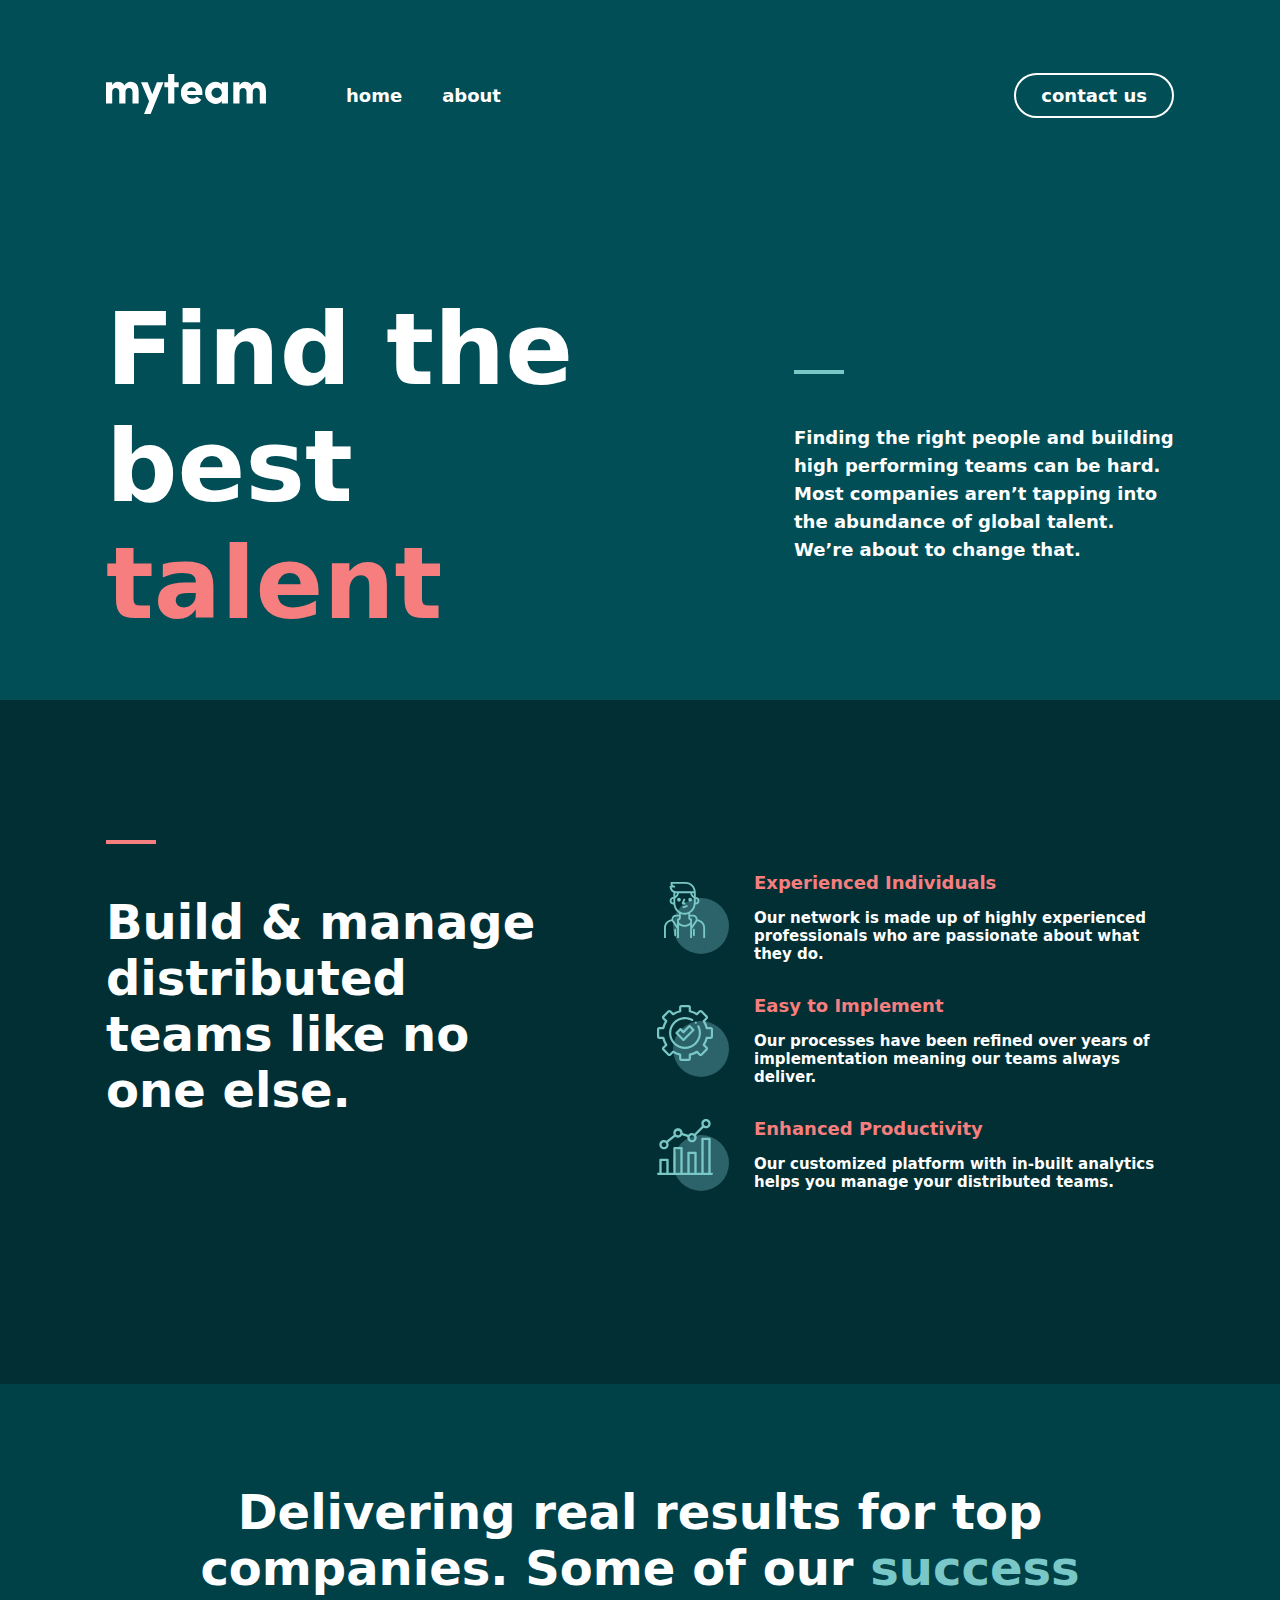
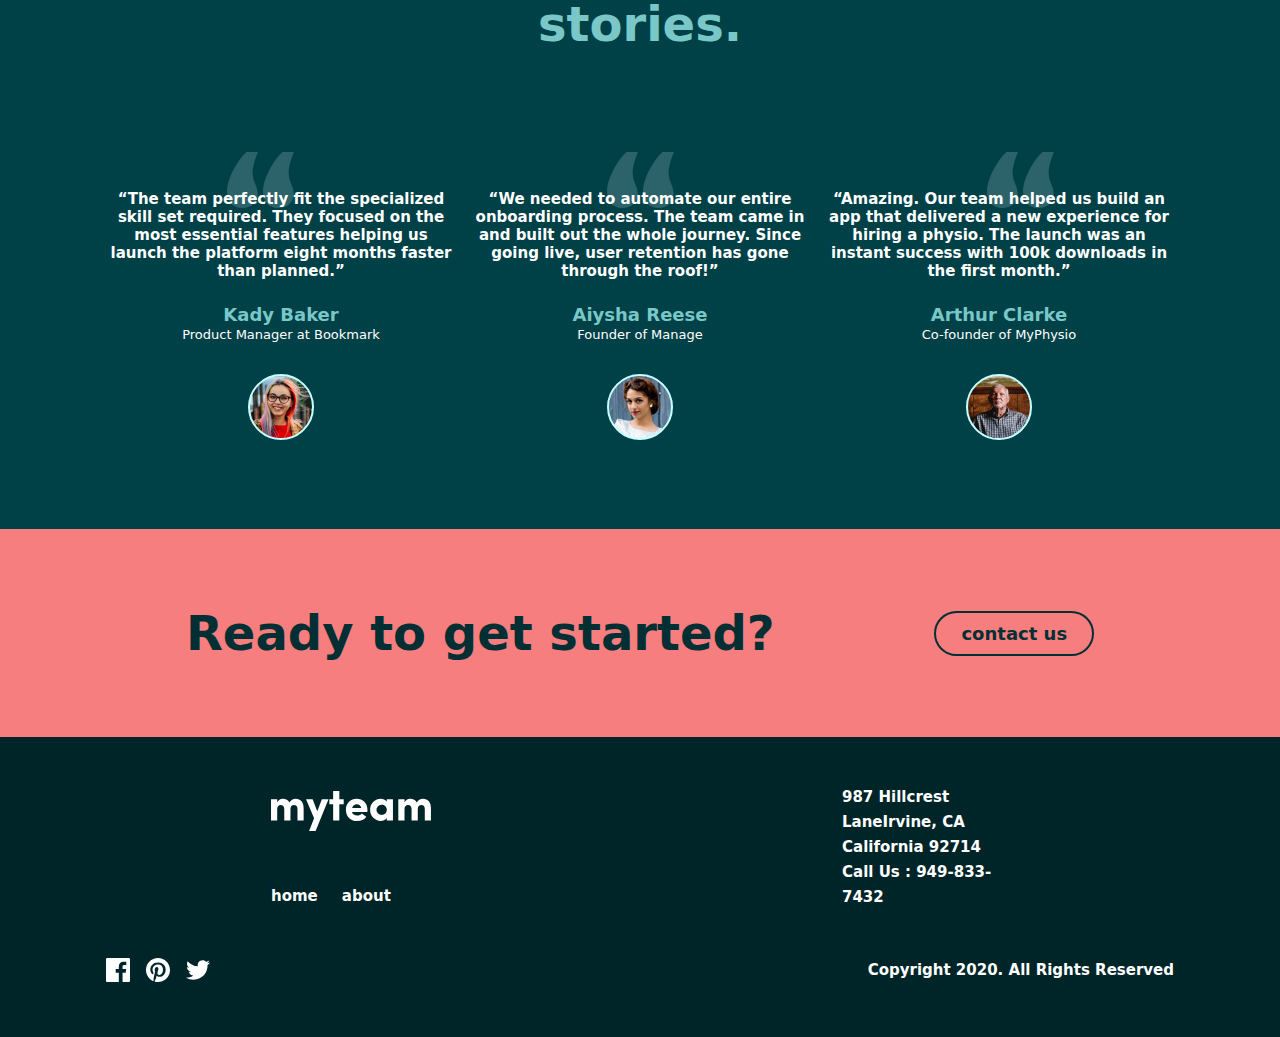
<file: index.html>
<!DOCTYPE html>
<html lang="en">
<head>
    <meta charset="UTF-8">
    <meta name="viewport" content="width=device-width, initial-scale=1.0">
    <title>myteam-home</title>
    <link rel="stylesheet" href="./css/main.min.css">
</head>
<body>
    <header class="header" id="header">
        <div class="container">
            <nav class="navbar">
                <div class="navbar__all">
                    <div class="navbar__logo">
                        <img src="./assets/logo.svg" alt="">
                    </div>
                    <ul class="navbar__collection">
                        <li>
                            <a href="./index.html">home</a>
                        </li>
                        <li>
                            <a href="./index2.html">about</a>
                        </li>
                    </ul>
                </div>
                <a href="./index3.html"><button>contact us</button></a>
                <div class="icon">
                    <svg class="w-[30px] h-[30px] text-gray-800 dark:text-white" aria-hidden="true" xmlns="http://www.w3.org/2000/svg" width="24" height="24" fill="none" viewBox="0 0 24 24">
                        <path stroke="currentColor" stroke-linecap="round" stroke-width="2" d="M5 7h14M5 12h14M5 17h14"/>
                      </svg>
                      
                </div>                
            </nav>
        </div>

        <section class="hero">
            <div class="container">
                <div class="hero__word">
                    <div class="hero__title">
                        <h2>Find the best <span>talent</span></h2>
                    </div>
                    <div class="hero__text">
                        <div class="rectangle"></div>
                        <p>Finding the right people and building high performing teams can be hard. Most companies aren’t tapping into the abundance of global talent. We’re about to change that.</p>
                    </div>
                </div>
            </div>
        </section>
    </header>

    <main class="main" id="main">
        <section class="middle">
                <div class="container">
                    <div class="middle__all">
                        <div class="all__text">
                            <div class="rectangle"></div>
                            <h3>Build & manage distributed teams like no one else.</h3>
                        </div>
                        <div class="all__title">
                            <div class="title__card">
                                <img src="./assets/icon1.svg" alt="">
                                <div class="text">
                                    <h4>Experienced Individuals</h4>
                                    <p>Our network is made up of highly experienced professionals who are passionate about what they do.</p>
                                </div>
                            </div>
                            <div class="title__card">
                                <img src="./assets/icon2.svg" alt="">
                                <div class="text">
                                    <h4>Easy to Implement</h4>
                                    <p>Our processes have been refined over years of implementation meaning our teams always deliver.</p>
                                </div>
                            </div>
                            <div class="title__card">
                                <img src="./assets/icon3.svg" alt="">
                                <div class="text">
                                    <h4>Enhanced Productivity</h4>
                                    <p>Our customized platform with in-built analytics helps you manage your distributed teams.</p>
                                </div>
                            </div>
                        </div>
                    </div>
            </div>
            </section>
            <section class="content">
                <div class="container">
                    <h2>Delivering real results for top companies. Some of our <span style="color: #79C8C7;">success stories.</span></h2>
                    <div class="content__img">
                        <img src="./assets/“.svg" alt="">
                        <img src="./assets/“.svg" alt="">
                        <img src="./assets/“.svg" alt="">
                    </div>
                    <div class="content__wrapper">
                        <div class="content__text">
                            <p class="skill"> “The team perfectly fit the specialized skill set required. They focused on the most essential features helping us launch the platform eight months faster than planned.”</p>
                            <h3>Kady Baker</h3>
                            <p class="message">Product Manager at Bookmark</p>
                            <img src="./assets/Oval1.svg" alt="">
                        </div>
                        <div class="content__text">
                            <p class="skill">“We needed to automate our entire onboarding process. The team came in and built out the whole journey. Since going live, user retention has gone through the roof!”</p>
                            <h3>Aiysha Reese</h3>
                            <p class="message">Founder of Manage</p>
                            <img src="./assets/Oval2.svg" alt="">
                        </div>
                        <div class="content__text">
                            <p class="skill">“Amazing. Our team helped us build an app that delivered a new experience for hiring a physio. The launch was an instant success with 100k downloads in the first month.”</p>
                            <h3>Arthur Clarke</h3>
                            <p class="message">Co-founder of MyPhysio</p>
                            <img src="./assets/Oval3.svg" alt="">
                        </div>
                    </div>
                </div>
            </section>
            <section class="search">
                <div class="container">
                    <div class="search__wrapper">
                        <div class="search__text">
                            <h3>Ready to get started?</h3>
                        </div>
                        <div class="search__btn">
                            <a href="./index3.html"><button>contact us</button></a>
                        </div>
                    </div>
                </div>
            </section>
    </main>

    <footer class="footer" id="footer">
        <div class="container">
            <div class="footer__wrapper">
                <div class="footer__item">
                    <img src="./assets/logo.svg" alt="">
                    <div class="text">
                        <a href="./index.html">home</a>
                        <a href="./index2.html">about</a>
                    </div>
                </div>
                <div class="footer__text">
                    <p>987  Hillcrest LaneIrvine, CA California 92714 Call Us : 949-833-7432</p>
                </div>
            </div>
            <div class="wrapper">
                <div class="wrapper__icon">
                    <img src="./assets/facebook.svg" alt="">
                    <img src="./assets/pa.svg" alt="">
                    <img src="./assets/twitter.svg" alt="">
                </div>
                <div class="wrapper__text">
                    <p>Copyright 2020. All Rights Reserved</p>
                </div>
            </div>
        </div>
    </footer>
</body>
</html>
</file>
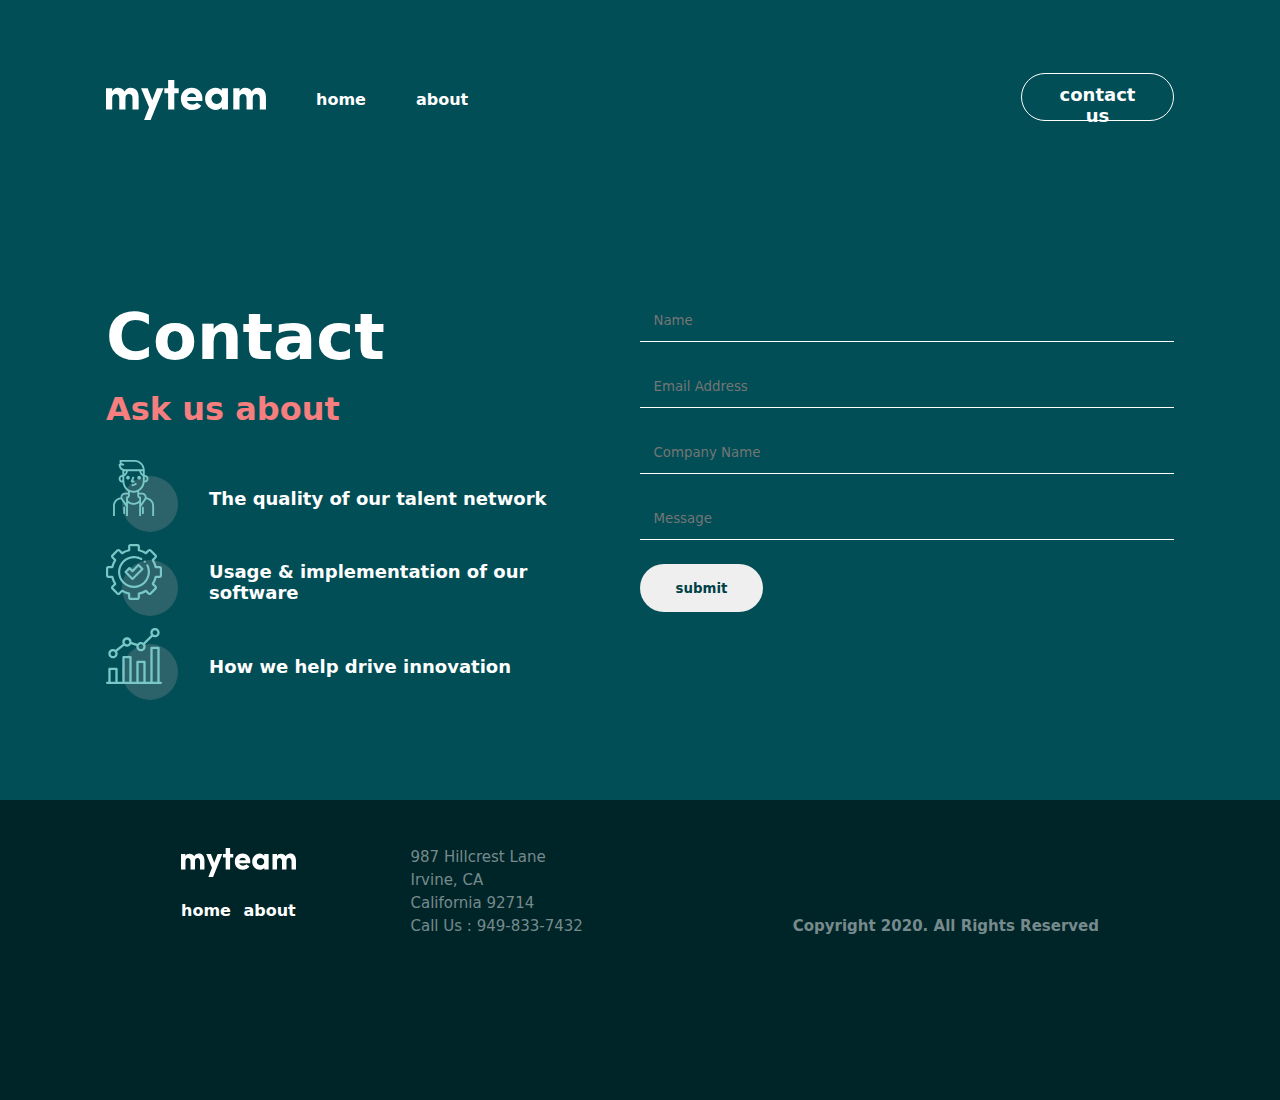
<file: index3.html>
<!DOCTYPE html>
<html lang="en">
  <head>
    <meta charset="UTF-8" />
    <meta name="viewport" content="width=device-width, initial-scale=1.0" />
    <link rel="icon" href="./assets/image2.png">
    <link rel="stylesheet" href="https://cdnjs.cloudflare.com/ajax/libs/font-awesome/6.5.2/css/all.min.css" integrity="sha512-SnH5WK+bZxgPHs44uWIX+LLJAJ9/2PkPKZ5QiAj6Ta86w+fsb2TkcmfRyVX3pBnMFcV7oQPJkl9QevSCWr3W6A==" crossorigin="anonymous" referrerpolicy="no-referrer" />
    <link rel="stylesheet" href="./css/main.min.css" />
    <title>myteam-contact</title>
  </head>
  <body>
    <header class="header">
        <section class="navbar">
          <div class="container">
            <div class="navbar__wrapper">
              <div class="navbar__content">
                <img src="./assets/logo.svg" alt="" />
                <a href="./index.html"><p>home</p></a>
                <a href="./index2.html"><p>about</p></a>
              </div>
              <div class="navbar__btn">
                <i class="fa-solid fa-bars">
                  <div class="navbar__burger">
                    <ul class="navbar__collection">
                      <i class="fa-solid fa-x"></i>
                      <li><a href="./index.html">home</a></li>
                      <li><a href="./about.html">about</a></li>
                      <button><a href="./contact.html">contact us</a></button>
                    </ul>
                  </div>
                </i>
                <a href="./index3.html"><button><p>contact us</p></button></a>
              </div>
            </div>
          </div>
        </section>
      </header>
    <main class="main">
      <section class="contact">
        <div class="container">
          <div class="contact__wrapper">
            <div class="contact__content">
              <div class="contact__bigtitle">
                <p>Contact</p>
                <p>Ask us about</p>
              </div>
              <div class="contact__block">
                <div class="contact__card">
                  <div class="contact__img">
                    <img src="./assets/icon1.svg" alt="" />
                  </div>
                  <div class="contact__title">
                    <p>The quality of our talent network</p>
                  </div>
                </div>
                <div class="contact__card">
                  <div class="contact__img">
                    <img src="./assets/icon2.svg" alt="" />
                  </div>
                  <div class="contact__title">
                    <p>Usage & implementation of our software</p>
                  </div>
                </div>
                <div class="contact__card">
                  <div class="contact__img">
                    <img src="./assets/icon3.svg" alt="" />
                  </div>
                  <div class="contact__title">
                    <p>How we help drive innovation</p>
                  </div>
                </div>
              </div>
            </div>
            <form class="contact__write">
              <input required placeholder="  Name" class="contact__inp" type="text" />
              <input required placeholder="  Email Address"  class="contact__inp" type="email" />
              <input required placeholder="  Company Name" class="contact__inp" type="text" />
              <input required placeholder="  Message" class="contact__inp" type="text" />
              <button class="contact__btn">submit</button>
            </form>
          </div>
        </div>
      </section>
    </main>

    <footer class="footer">
      <section class="footer__wrapper">
        <div class="container">
          <div class="footer__block">
            <div class="footer__content">
              <div class="footer__logo">
                <div class="footer__img">
                  <img src="./assets/logo.svg" alt="" />
                </div>
                <div class="footer__context">
                  <a href="./index.html"><p>home</p></a>
                  <a href="./index2.html"><p>about</p></a>
                </div>
              </div>
              <div class="footer__text">
                <ul class="footer__collection">
                  <li class="footer__item">987 Hillcrest Lane</li>
                  <li class="footer__item">Irvine, CA</li>
                  <li class="footer__item">California 92714</li>
                  <li class="footer__item">Call Us : 949-833-7432</li>
                </ul>
              </div>
            </div>
            <div class="footer__icon">
              <div class="footer__icons">
                <i class="fa-brands fa-facebook"></i>
                <i class="fa-brands fa-pinterest"></i>
                <i class="fa-brands fa-twitter"></i>
              </div>
              <div class="footer__title">
                <p>Copyright 2020. All Rights Reserved</p>
              </div>
            </div>
          </div>
        </div>
      </section>
    </footer>
  </body>
</html>
</file>
<file: css/main.min.css>
*{padding:0;margin:0;box-sizing:border-box;font-family:system-ui,-apple-system,BlinkMacSystemFont,"Segoe UI",Roboto,Oxygen,Ubuntu,Cantarell,"Open Sans","Helvetica Neue",sans-serif}.container{width:100%;max-width:1100px;padding:0 16px;margin:0 auto}a{color:inherit;text-decoration:none}li{list-style:none}button{cursor:pointer}img{max-width:100%;cursor:pointer}.header{background-color:#014e56;min-height:700px}.navbar{display:flex;align-items:center;justify-content:space-between;padding:50px 0}.navbar__all{display:flex;align-items:center;gap:80px}.navbar__all .navbar__collection{display:flex;gap:40px}.navbar__all .navbar__collection a{color:#fff;font-weight:600;font-size:18px}.navbar__all .navbar__collection a:hover{color:#ddd}.navbar button{padding:10px 25px;border-radius:30px;border:2px solid #fff;background-color:#014e56;color:#fff;font-weight:600;font-size:18px;transition:.5s}.navbar button:hover{background-color:#fff;color:#012f34}.navbar .icon{display:none}@media(max-width: 600px){.navbar a{display:none}.navbar button{display:none}.navbar .icon{display:flex;align-items:center;color:#fff}}.hero{margin-top:100px}.hero__word{display:flex;align-items:center;justify-content:space-between}.hero__word .hero__title{max-width:550px}.hero__word .hero__title h2{color:#fff;font-size:100px}.hero__word .hero__title span{color:#f67e7e}.hero__word .hero__text .rectangle{width:50px;height:4px;background-color:#79c8c7;margin-bottom:50px}.hero__word .hero__text p{max-width:380px;color:#fff;font-weight:600;font-size:18px;line-height:28px}@media(max-width: 1000px){.hero__word .hero__title h2{font-size:75px;max-width:400px}}@media(max-width: 850px){.hero__word{display:flex;flex-direction:column;text-align:center}.hero__word .hero__title h2{font-size:75px;max-width:400px}.hero__word .hero__text .rectangle{display:none}.hero__word .hero__text p{margin-top:20px;max-width:400px}}@media(max-width: 450px){.hero__word{display:flex;flex-direction:column;text-align:center}.hero__word .hero__title h2{font-size:45px;max-width:400px}.hero__word .hero__text .rectangle{display:none}.hero__word .hero__text p{margin-top:20px;font-size:16px;max-width:300px}}.middle{background-color:#012f34;min-height:684px;padding:140px 0}.middle__all{display:flex;justify-content:space-between}.middle__all .all__text .rectangle{width:50px;height:4px;background-color:#f67e7e;margin-bottom:50px}.middle__all .all__text h3{color:#fff;font-size:48px;max-width:450px}.middle__all .all__title .title__card{display:flex;align-items:center;gap:25px;margin-top:32px}.middle__all .all__title .title__card h4{color:#f67e7e;font-size:18px;font-weight:700}.middle__all .all__title .title__card p{color:#fff;font-size:15px;font-weight:600;margin-top:16px;max-width:420px}@media(max-width: 1000px){.middle__all{display:flex;flex-direction:column;align-items:center}.middle__all .all__text h3{font-size:40px;max-width:600px}}@media(max-width: 600px){.middle__all{display:flex;flex-direction:column}.middle__all .all__text h3{font-size:32px;max-width:300px}.middle__all .all__title .title__card{display:flex;flex-direction:column;text-align:center}}.content{background-color:#004047;min-height:745px}.content h2{color:#fff;font-size:48px;font-weight:700;padding:100px 0;text-align:center;max-width:900px;margin:auto}.content .content__img{display:flex;align-items:center;justify-content:center;gap:313px}.content .content__wrapper{display:flex;align-items:center;text-align:center;justify-content:space-between}.content .content__wrapper .content__text{margin-top:-18px}.content .content__wrapper .content__text .skill{color:#fff;font-size:15px;font-weight:600;max-width:350px}.content .content__wrapper .content__text h3{color:#79c8c7;font-size:18px;font-weight:700;margin-top:24px}.content .content__wrapper .content__text .message{color:#fff;font-size:13px;margin-top:2px}.content .content__wrapper .content__text img{margin-top:32px}@media(max-width: 1100px){.content h2{max-width:680px}.content .content__img{display:none}.content .content__wrapper{display:flex;flex-direction:column}.content .content__wrapper .content__text .skill{margin-top:50px}}@media(max-width: 700px){.content h2{max-width:680px;font-size:32px;max-width:470px}.content .content__img{display:none}.content .content__wrapper{display:flex;flex-direction:column}.content .content__wrapper .content__text .skill{margin-top:50px}}@media(max-width: 700px){.content h2{max-width:680px;font-size:32px;max-width:500px}.content .content__img{display:none}.content .content__wrapper{display:flex;flex-direction:column}.content .content__wrapper .content__text .skill{margin-top:50px}}.search{background-color:#f67e7e;min-height:200px}.search__wrapper{display:flex;justify-content:space-around;align-items:center;padding:76px 0}.search__wrapper .search__text h3{color:#012f34;font-size:48px;font-weight:700}.search__wrapper .search__btn button{background-color:#f67e7e;padding:10px 25px;color:#012f34;border:2px solid #012f34;border-radius:30px;font-weight:600;font-size:18px;transition:.5s}.search__wrapper .search__btn button:hover{background-color:#012f34;color:#fff}@media(max-width: 700px){.search__wrapper{display:flex;flex-direction:column}.search__wrapper .search__text h3{max-width:330px;margin:auto;text-align:center}.search__wrapper .search__btn button{margin-top:24px}}@media(max-width: 700px){.search__wrapper{display:flex;flex-direction:column}.search__wrapper .search__text h3{font-size:32px;max-width:200px;margin:auto;text-align:center}.search__wrapper .search__btn button{margin-top:24px}}.footer{background-color:#002529;min-height:300px}.footer__wrapper{display:flex;justify-content:space-between;align-items:center;padding:56px 0}.footer__wrapper .footer__item{display:flex;flex-direction:column}.footer__wrapper .footer__item .text{display:flex;align-items:center;margin-top:56px;gap:24px}.footer__wrapper .footer__item .text a{color:#fff;font-size:15px;font-weight:600}.footer__wrapper .footer__text p{max-width:167px;color:#fff;font-size:15px;font-weight:600;line-height:25px}.footer .wrapper{display:flex;align-items:center;justify-content:space-between}.footer .wrapper .wrapper__icon{display:flex;gap:16px}.footer .wrapper .wrapper__text{color:#fff;font-size:15px;font-weight:600}.clients{width:100%;padding:100px 168px;background:#012f34}.clients .clients__wrapper{width:100%;display:flex;flex-direction:column;gap:70px}.clients .clients__wrapper .clients__block{width:100%;display:flex;gap:60px}.clients .clients__wrapper .clients__block .clients__card{width:20%}.clients .clients__wrapper .clients__block .clients__card img{width:100%;height:100%}.clients .clients__wrapper .clients__suptitle{width:100%}.clients .clients__wrapper .clients__suptitle p{font-size:48px;font-weight:700;color:#fff;text-align:center}@media(max-width: 1000px){.clients{padding:100px 39px}.clients .clients__wrapper .clients__suptitle p{font-size:32px}}@media(max-width: 600px){.clients{padding:88px 24px}.clients .clients__wrapper .clients__suptitle{width:100%}.clients .clients__wrapper .clients__suptitle p{font-size:28px}.clients .clients__wrapper .clients__block{flex-direction:column;align-items:center}.clients .clients__wrapper .clients__block .clients__card{display:flex;justify-content:center}}.next{width:100%;padding:140px 165px;background:#004047}.next .next__wrapper{width:100%;display:flex;flex-direction:column;gap:64px}.next .next__wrapper .next__suptitle{width:100%;text-align:center}.next .next__wrapper .next__suptitle p{font-size:48px;font-weight:700;color:#fff}.next .next__wrapper .next__block{width:100%;display:flex;flex-wrap:wrap;gap:35px}.next .next__wrapper .next__block .next__card{min-width:30%;padding:32px 24px;background:#012f34;display:flex;flex-direction:column;align-items:center;gap:16px}.next .next__wrapper .next__block .next__card .next__img{width:50%;display:flex;justify-content:center}.next .next__wrapper .next__block .next__card .next__img img{width:64px;height:64px}.next .next__wrapper .next__block .next__card .next__name{display:flex;flex-direction:column;gap:5px;align-items:center}.next .next__wrapper .next__block .next__card .next__name p:nth-child(1){font-size:18px;color:#79c8c7;font-weight:700}.next .next__wrapper .next__block .next__card .next__name p:nth-child(2){font-size:13px;color:#fff}.next .next__wrapper .next__block .next__card .next__name .icons{display:flex;align-items:center;gap:10px}.next .next__wrapper .next__block .next__card .next__btn{width:100%;display:flex;position:relative}.next .next__wrapper .next__block .next__card .next__btn button{position:absolute;bottom:-60px;left:50%;translate:-50%;width:56px;height:56px;border-radius:50%;border:none;background:#f67e7e;font-size:34px;font-weight:700;color:#012f34;transition:.5s}.next .next__wrapper .next__block .next__card .next__btn button:hover{cursor:pointer;background:#79c8c7}@media(max-width: 1080px){.next{padding:100px 98px;display:flex;justify-content:center}.next .next__wrapper{width:100%}.next .next__wrapper .next__suptitle p{font-size:32px}.next .next__wrapper .next__block .next__card{width:46%}}@media(max-width: 700px){.next{padding:88px 24px;display:flex;justify-content:center}.next .next__wrapper .next__suptitle p{font-size:32px}.next .next__wrapper .next__block{justify-content:center}}@media(max-width: 550px){.next{padding:88px 24px;display:flex;justify-content:center}.next .next__wrapper .next__suptitle p{font-size:32px}.next .next__wrapper .next__block{justify-content:center}.next .next__wrapper .next__block .next__card{width:250px}}.footer__wrapper{width:100%;padding:48px 165px;background:#002529}.footer__wrapper .footer__block{width:100%;display:flex}.footer__wrapper .footer__block .footer__content{width:50%;display:flex;gap:25px;justify-content:space-between}.footer__wrapper .footer__block .footer__content .footer__logo{width:25%;display:flex;flex-direction:column;gap:20px}.footer__wrapper .footer__block .footer__content .footer__logo .footer__img{width:100%}.footer__wrapper .footer__block .footer__content .footer__logo .footer__context{width:100%;display:flex;justify-content:space-between}.footer__wrapper .footer__block .footer__content .footer__logo .footer__context p{font-weight:600;color:#fff}.footer__wrapper .footer__block .footer__content .footer__text{width:50%}.footer__wrapper .footer__block .footer__content .footer__text .footer__collection{display:flex;width:100%;flex-direction:column;gap:5px}.footer__wrapper .footer__block .footer__content .footer__text .footer__collection .footer__item{color:rgba(255,255,255,.4666666667);font-size:15px}.footer__wrapper .footer__block .footer__icon{width:50%;display:flex;flex-direction:column;justify-content:space-between}.footer__wrapper .footer__block .footer__icon .footer__icons{width:100%;text-align:end}.footer__wrapper .footer__block .footer__icon .footer__icons i{color:#fff;width:24px;font-size:20px}.footer__wrapper .footer__block .footer__icon .footer__title{width:100%;display:flex;align-items:center;justify-content:end}.footer__wrapper .footer__block .footer__icon .footer__title p{font-size:15px;font-weight:600;color:rgba(255,255,255,.4666666667)}@media(max-width: 1130px){.footer__wrapper{padding:56px 39px;width:100%}.footer__wrapper .footer__block{width:100%;flex-direction:column;gap:32px}.footer__wrapper .footer__block .footer__content{width:100%;justify-content:space-between}.footer__wrapper .footer__block .footer__content .footer__text{width:30%;text-align:end}.footer__wrapper .footer__block .footer__icon{width:100%;display:flex;flex-direction:row}.footer__wrapper .footer__block .footer__icon .footer__icons{width:50%;text-align:start}.footer__wrapper .footer__block .footer__icon .footer__title{width:100%}}@media(max-width: 650px){.footer__wrapper{padding:66px 24px}.footer__wrapper .footer__block .footer__icon{flex-direction:column;width:100%;gap:16px}.footer__wrapper .footer__block .footer__icon .footer__icons{width:100%;display:flex;justify-content:center;gap:20px}.footer__wrapper .footer__block .footer__icon .footer__icons i{font-size:30px}.footer__wrapper .footer__block .footer__icon .footer__title{width:100%;justify-content:center}.footer__wrapper .footer__block .footer__icon .footer__title p{font-size:11px}.footer__wrapper .footer__block .footer__content{flex-direction:column}.footer__wrapper .footer__block .footer__content .footer__logo{width:100%;justify-content:center}.footer__wrapper .footer__block .footer__content .footer__logo .footer__img{width:100%;display:flex;justify-content:center}.footer__wrapper .footer__block .footer__content .footer__logo .footer__context{width:100%;justify-content:center;gap:100px}.footer__wrapper .footer__block .footer__content .footer__text{width:100%;justify-content:center;text-align:center}}.hero{background:#014e56}.hero .hero__wrapper{display:flex;margin-top:-500px;padding:50px 0}.hero .hero__wrapper .hero__title p{font-weight:700;font-size:64px;color:#fff}.hero .hero__wrapper .hero__title p span{color:#f67e7e}.hero .hero__wrapper .hero__text{width:75%;display:flex;justify-content:center}.hero .hero__wrapper .hero__text p{font-weight:600;color:#fff;max-width:650px}@media(max-width: 1050px){.hero2 .hero__wrapper{flex-direction:column;gap:30px}.hero2 .hero__wrapper .hero__title{width:100%}.hero2 .hero__wrapper .hero__title p{text-align:center;margin:auto;font-size:64px;max-width:350px}.hero2 .hero__wrapper .hero__text{width:100%}.hero2 .hero__wrapper .hero__text p{max-width:500px;text-align:center}}@media(max-width: 370px){.hero2 .hero__wrapper{flex-direction:column;gap:30px}.hero2 .hero__wrapper .hero__title{width:100%}.hero2 .hero__wrapper .hero__title p{text-align:center;margin:auto;font-size:34px;max-width:200px}}.navbar{width:100%;padding:73px 0;background:#014e56}.navbar .navbar__wrapper{width:100%;display:flex;justify-content:space-between}.navbar .navbar__wrapper .navbar__content{display:flex;gap:50px;align-items:center}.navbar .navbar__wrapper .navbar__content p{font-weight:600;color:#fff}.navbar .navbar__wrapper .navbar__btn{display:flex;align-items:center}.navbar .navbar__wrapper .navbar__btn i{display:none;font-size:24px;color:#fff}.navbar .navbar__wrapper .navbar__btn i .navbar__block{position:absolute;right:0;top:0;width:70%;background:#fff;height:90vh;background:#2c6269;display:none}.navbar .navbar__wrapper .navbar__btn i .navbar__block .navbar__collection{display:flex;flex-direction:column;gap:20px;padding:20px}.navbar .navbar__wrapper .navbar__btn i .navbar__block .navbar__collection button{width:153px;height:48px;border-radius:50px;background:rgba(0,0,0,0);border:1px solid #fff;color:#fff;transition:.2s}.navbar .navbar__wrapper .navbar__btn i .navbar__block .navbar__collection button:hover{cursor:pointer;background:#fff;color:#014e56}.navbar .navbar__wrapper .navbar__btn i .navbar__block .navbar__collection button:active{transform:scale(0.9)}.navbar .navbar__wrapper .navbar__btn i .navbar__block .navbar__collection i{text-align:end;color:#fff}.navbar .navbar__wrapper .navbar__btn i .navbar__block .navbar__collection i:hover{cursor:pointer}.navbar .navbar__wrapper .navbar__btn i .navbar__block .navbar__collection li{font-weight:600;color:#fff}.navbar .navbar__wrapper .navbar__btn i:hover{cursor:pointer}.navbar .navbar__wrapper .navbar__btn i:active .navbar__block{display:block}.navbar .navbar__wrapper .navbar__btn button{width:153px;height:48px;border-radius:50px;background:rgba(0,0,0,0);border:2px solid #fff;color:#fff;transition:.2s}.navbar .navbar__wrapper .navbar__btn button:hover{cursor:pointer;background:#fff;color:#014e56}.navbar .navbar__wrapper .navbar__btn button:active{transform:scale(0.9)}@media(max-width: 700px){.navbar .navbar__wrapper .navbar__content p{display:none}.navbar .navbar__wrapper .navbar__btn i{display:block}.navbar .navbar__wrapper .navbar__btn button{display:none}}.ready{width:100%;padding:76px 200px;background:#f67e7e}.ready .ready__wrapper{width:100%;display:flex;justify-content:space-between}.ready .ready__wrapper .ready__text{width:100%}.ready .ready__wrapper .ready__text p{max-width:100%;font-weight:700;font-size:48px;color:#012f34}.ready .ready__wrapper .ready__btn{display:flex;align-items:center}.ready .ready__wrapper .ready__btn button{width:153px;height:48px;background:rgba(0,0,0,0);font-weight:600;color:#012f34;border:3px solid #012f34;border-radius:50px;transition:.2s}.ready .ready__wrapper .ready__btn button:hover{background:#012f34;color:#fff;cursor:pointer}.ready .ready__wrapper .ready__btn button:active{transform:scale(0.9)}@media(max-width: 1220px){.ready{padding:97px 84px}.ready .ready__wrapper .ready__text p{font-size:32px}}@media(max-width: 851px){.ready .ready__wrapper{gap:20px;flex-direction:column}.ready .ready__wrapper .ready__text{display:flex;justify-content:center}.ready .ready__wrapper .ready__btn{width:100%;display:flex;justify-content:center}}@media(max-width: 550px){.ready{padding:83px 24px}.ready .ready__wrapper .ready__text p{text-align:center;font-size:32px}}.contact{background:#014e56;min-height:500px}.contact .contact__wrapper{display:flex;margin-top:-400px}.contact .contact__wrapper .contact__content{width:50%;display:flex;flex-direction:column;gap:32px}.contact .contact__wrapper .contact__content .contact__bigtitle{width:100%;display:flex;flex-direction:column;gap:16px}.contact .contact__wrapper .contact__content .contact__bigtitle p:nth-child(1){font-size:64px;font-weight:700;color:#fff}.contact .contact__wrapper .contact__content .contact__bigtitle p:nth-child(2){font-size:32px;font-weight:700;color:#f67e7e}.contact .contact__wrapper .contact__content .contact__block{width:100%;display:flex;flex-direction:column;gap:8px}.contact .contact__wrapper .contact__content .contact__block .contact__card{width:100%;display:flex;gap:23px;align-items:center}.contact .contact__wrapper .contact__content .contact__block .contact__card .contact__img{width:15%}.contact .contact__wrapper .contact__content .contact__block .contact__card .contact__title{width:75%}.contact .contact__wrapper .contact__content .contact__block .contact__card .contact__title p{font-size:18px;font-weight:700;color:#fff}.contact .contact__wrapper .contact__write{width:50%;display:flex;flex-direction:column;gap:24px}.contact .contact__wrapper .contact__write .contact__inp{width:100%;background:rgba(0,0,0,0)}.contact .contact__wrapper .contact__write .contact__inp:nth-child(1){height:42px;border:none;border-bottom:1px solid #fff;outline:none;padding-left:5px;color:#fff}.contact .contact__wrapper .contact__write .contact__inp:nth-child(2){height:42px;border:none;border-bottom:1px solid #fff;outline:none;padding-left:5px;color:#fff}.contact .contact__wrapper .contact__write .contact__inp:nth-child(3){height:42px;border:none;border-bottom:1px solid #fff;outline:none;padding-left:5px;color:#fff}.contact .contact__wrapper .contact__write .contact__inp:nth-child(4){height:42px;outline:none;border:none;padding-left:5px;color:#fff;border-bottom:1px solid #fff}.contact .contact__wrapper .contact__write .contact__btn{width:123px;height:48px;border-radius:30px;border:none;font-weight:600;color:#004047;transition:.2s}.contact .contact__wrapper .contact__write .contact__btn:hover{cursor:pointer;background:#79c8c7}@media(max-width: 950px){.contact{padding:0}.contact .contact__wrapper{flex-direction:column;gap:50px;padding:0 20px}.contact .contact__wrapper .contact__content{width:100%}.contact .contact__wrapper .contact__content .contact__bigtitle{width:100%;align-items:center}.contact .contact__wrapper .contact__content .contact__block{width:100%;display:flex;justify-content:center;align-items:center}.contact .contact__wrapper .contact__content .contact__block .contact__card{width:100%;display:flex;align-items:center;justify-content:center;gap:40px}.contact .contact__wrapper .contact__write{width:100%}}.navbar{width:100%;padding:73px 0;background:#014e56}.navbar .navbar__wrapper{width:100%;display:flex;justify-content:space-between}.navbar .navbar__wrapper .navbar__content{display:flex;gap:50px;align-items:center}.navbar .navbar__wrapper .navbar__content p{font-weight:600;color:#fff}.navbar .navbar__wrapper .navbar__btn{display:flex;align-items:center}.navbar .navbar__wrapper .navbar__btn i{display:none;font-size:24px;color:#fff}.navbar .navbar__wrapper .navbar__btn i .navbar__burger{position:absolute;right:0;top:0;width:70%;background:#fff;height:90vh;background:#2c6269;display:none}.navbar .navbar__wrapper .navbar__btn i .navbar__burger .navbar__collection{display:flex;flex-direction:column;gap:20px;padding:20px}.navbar .navbar__wrapper .navbar__btn i .navbar__burger .navbar__collection button{width:153px;height:48px;border-radius:50px;background:rgba(0,0,0,0);border:1px solid #fff;color:#fff;transition:.2s}.navbar .navbar__wrapper .navbar__btn i .navbar__burger .navbar__collection button:hover{cursor:pointer;background:#fff;color:#014e56}.navbar .navbar__wrapper .navbar__btn i .navbar__burger .navbar__collection button:active{transform:scale(0.9)}.navbar .navbar__wrapper .navbar__btn i .navbar__burger .navbar__collection i{text-align:end;color:#fff}.navbar .navbar__wrapper .navbar__btn i .navbar__burger .navbar__collection i:hover{cursor:pointer}.navbar .navbar__wrapper .navbar__btn i .navbar__burger .navbar__collection li{font-weight:600;color:#fff}.navbar .navbar__wrapper .navbar__btn i:hover{cursor:pointer}.navbar .navbar__wrapper .navbar__btn i:active .navbar__burger{display:block}.navbar .navbar__wrapper .navbar__btn button{width:153px;height:48px;border-radius:50px;background:rgba(0,0,0,0);border:1px solid #fff;color:#fff;transition:.2s}.navbar .navbar__wrapper .navbar__btn button:hover{cursor:pointer;background:#fff;color:#014e56}.navbar .navbar__wrapper .navbar__btn button:active{transform:scale(0.9)}@media(max-width: 700px){.navbar .navbar__wrapper .navbar__content p{display:none}.navbar .navbar__wrapper .navbar__btn i{display:block}.navbar .navbar__wrapper .navbar__btn button{display:none}}.footer__wrapper{width:100%;padding:48px 165px;background:#002529}.footer__wrapper .footer__block{width:100%;display:flex}.footer__wrapper .footer__block .footer__content{width:50%;display:flex;gap:25px;justify-content:space-between}.footer__wrapper .footer__block .footer__content .footer__logo{width:25%;display:flex;flex-direction:column;gap:20px}.footer__wrapper .footer__block .footer__content .footer__logo .footer__img{width:100%}.footer__wrapper .footer__block .footer__content .footer__logo .footer__context{width:100%;display:flex;justify-content:space-between}.footer__wrapper .footer__block .footer__content .footer__logo .footer__context p{font-weight:600;color:#fff}.footer__wrapper .footer__block .footer__content .footer__text{width:50%}.footer__wrapper .footer__block .footer__content .footer__text .footer__collection{display:flex;width:100%;flex-direction:column;gap:5px}.footer__wrapper .footer__block .footer__content .footer__text .footer__collection .footer__item{color:rgba(255,255,255,.4666666667);font-size:15px}.footer__wrapper .footer__block .footer__icon{width:50%;display:flex;flex-direction:column;justify-content:space-between}.footer__wrapper .footer__block .footer__icon .footer__icons{width:100%;text-align:end}.footer__wrapper .footer__block .footer__icon .footer__icons i{color:#fff;width:24px;font-size:20px}.footer__wrapper .footer__block .footer__icon .footer__title{width:100%;display:flex;align-items:center;justify-content:end}.footer__wrapper .footer__block .footer__icon .footer__title p{font-size:15px;font-weight:600;color:rgba(255,255,255,.4666666667)}@media(max-width: 1130px){.footer__wrapper{padding:56px 39px;width:100%}.footer__wrapper .footer__block{width:100%;flex-direction:column;gap:32px}.footer__wrapper .footer__block .footer__content{width:100%;justify-content:space-between}.footer__wrapper .footer__block .footer__content .footer__text{width:30%;text-align:end}.footer__wrapper .footer__block .footer__icon{width:100%;display:flex;flex-direction:row}.footer__wrapper .footer__block .footer__icon .footer__icons{width:50%;text-align:start}.footer__wrapper .footer__block .footer__icon .footer__title{width:100%}}@media(max-width: 650px){.footer__wrapper{padding:66px 24px}.footer__wrapper .footer__block .footer__icon{flex-direction:column;width:100%;gap:16px}.footer__wrapper .footer__block .footer__icon .footer__icons{width:100%;display:flex;justify-content:center;gap:20px}.footer__wrapper .footer__block .footer__icon .footer__icons i{font-size:30px}.footer__wrapper .footer__block .footer__icon .footer__title{width:100%;justify-content:center}.footer__wrapper .footer__block .footer__icon .footer__title p{font-size:11px}.footer__wrapper .footer__block .footer__content{flex-direction:column}.footer__wrapper .footer__block .footer__content .footer__logo{width:100%;justify-content:center}.footer__wrapper .footer__block .footer__content .footer__logo .footer__img{width:100%;display:flex;justify-content:center}.footer__wrapper .footer__block .footer__content .footer__logo .footer__context{width:100%;justify-content:center;gap:100px}.footer__wrapper .footer__block .footer__content .footer__text{width:100%;justify-content:center;text-align:center}}/*# sourceMappingURL=main.min.css.map */
</file>
